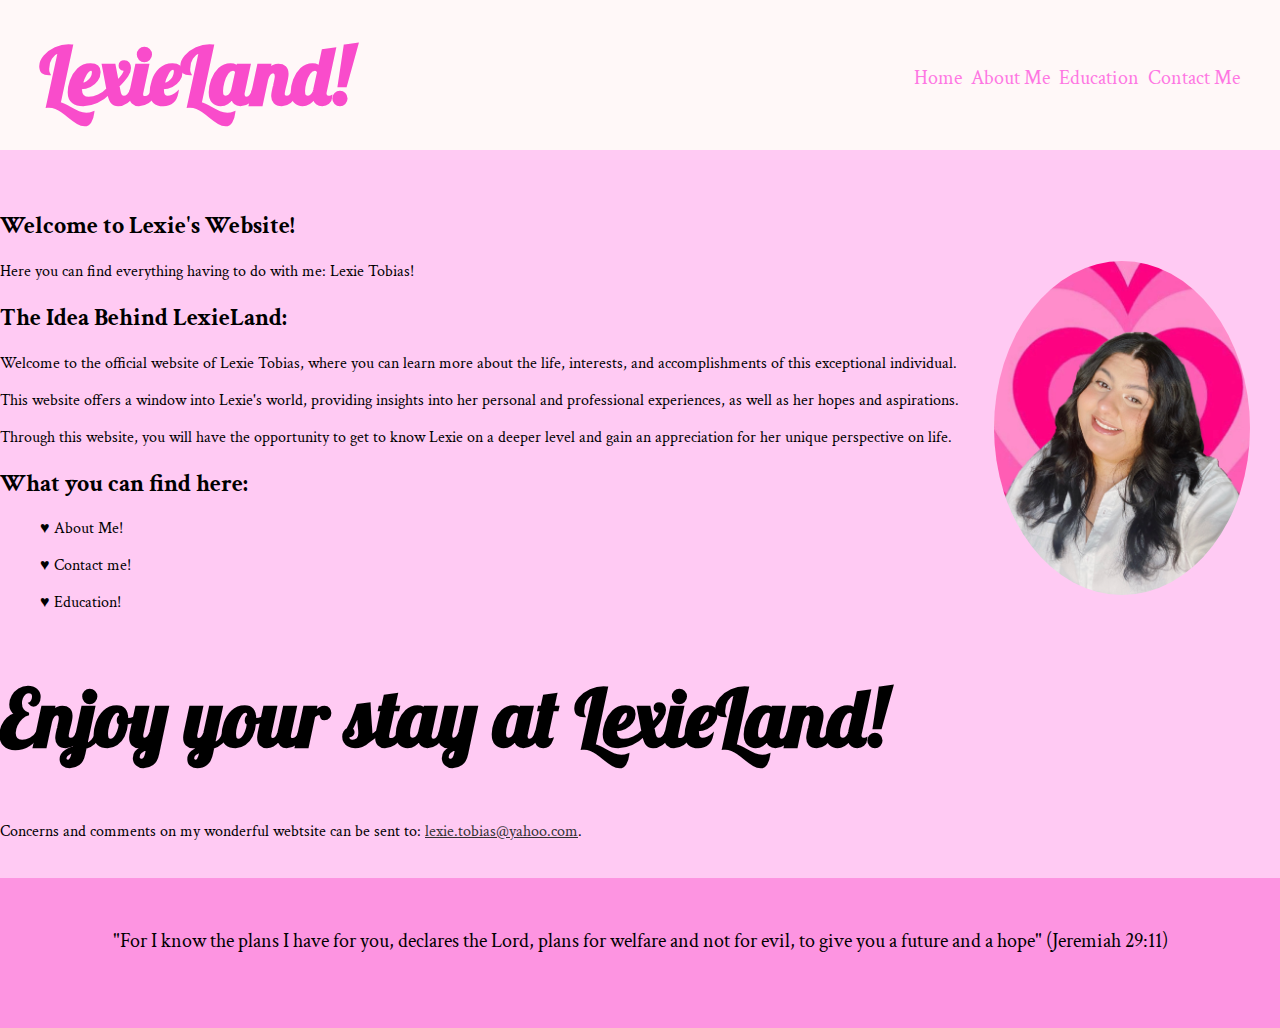
<file: index.html>
<!DOCTYPE html>
<html lang="en">
  <head>
    <meta charset="UTF-8">
    <meta http-equiv="X-UA-Compatible" content="IE=edge">
    <meta name="viewport" content="width=device-width, initial-scale=1.0">
    
    <title>LexieLand</title>
<!--font family-->
<link rel="preconnect" href="https://fonts.googleapis.com">
<link rel="preconnect" href="https://fonts.gstatic.com" crossorigin>
<link href="https://fonts.googleapis.com/css2?family=Crimson+Text:ital,wght@0,600;1,600&family=Lobster&display=swap" rel="stylesheet">

    <link rel="stylesheet" type="text/css" href="css/styles.css">
  </head>
  <body>
    <header>
        <h1>LexieLand!</h1>
        <nav>
            <ul>
                <li><a href= "#">Home</a></li>
                <li><a href= "about.html">About Me</a></li>
                <li><a href="education.html">Education</a></li>
                <li><a href="contact.html">Contact Me</a></li>
            </ul>
        </nav>
    </header>
    <main class="main">

      <h2>Welcome to Lexie's Website!</h2>
      <img class="lexieimage" src="img/mainpic.jpg" width="20%"> 

      <p>Here you can find everything having to do with me: Lexie Tobias!</p>
      <h2>The Idea Behind LexieLand:</h2>
      <p> Welcome to the official website of Lexie Tobias, where you can learn more about the life, interests, and accomplishments of this exceptional individual.</p>
      <p>This website offers a window into Lexie's world, providing insights into her personal and professional experiences, as well as her hopes and aspirations. </p>
      <p>Through this website, you will have the opportunity to get to know Lexie on a deeper level and gain an appreciation for her unique perspective on life.</p>
      <h2>What you can find here:</h2>
      <ul>
        <p>&hearts; About Me!</p>
        <p>&hearts; Contact me!</p>
        <p>&hearts; Education!</p>
      </ul>
      <h1>Enjoy your stay at LexieLand!</h1>
      <p>Concerns and comments on my wonderful webtsite can be sent to: <a href="https://mail.yahoo.com/d/compose/1364739143">lexie.tobias@yahoo.com</a>.</p>
    </main>
    
    <footer>
      <p> "For I know the plans I have for you, declares the Lord, plans for welfare and not for evil, to give you a future and a hope" (Jeremiah 29:11)</p>
      
    </footer>
  </body>
</html>
</file>
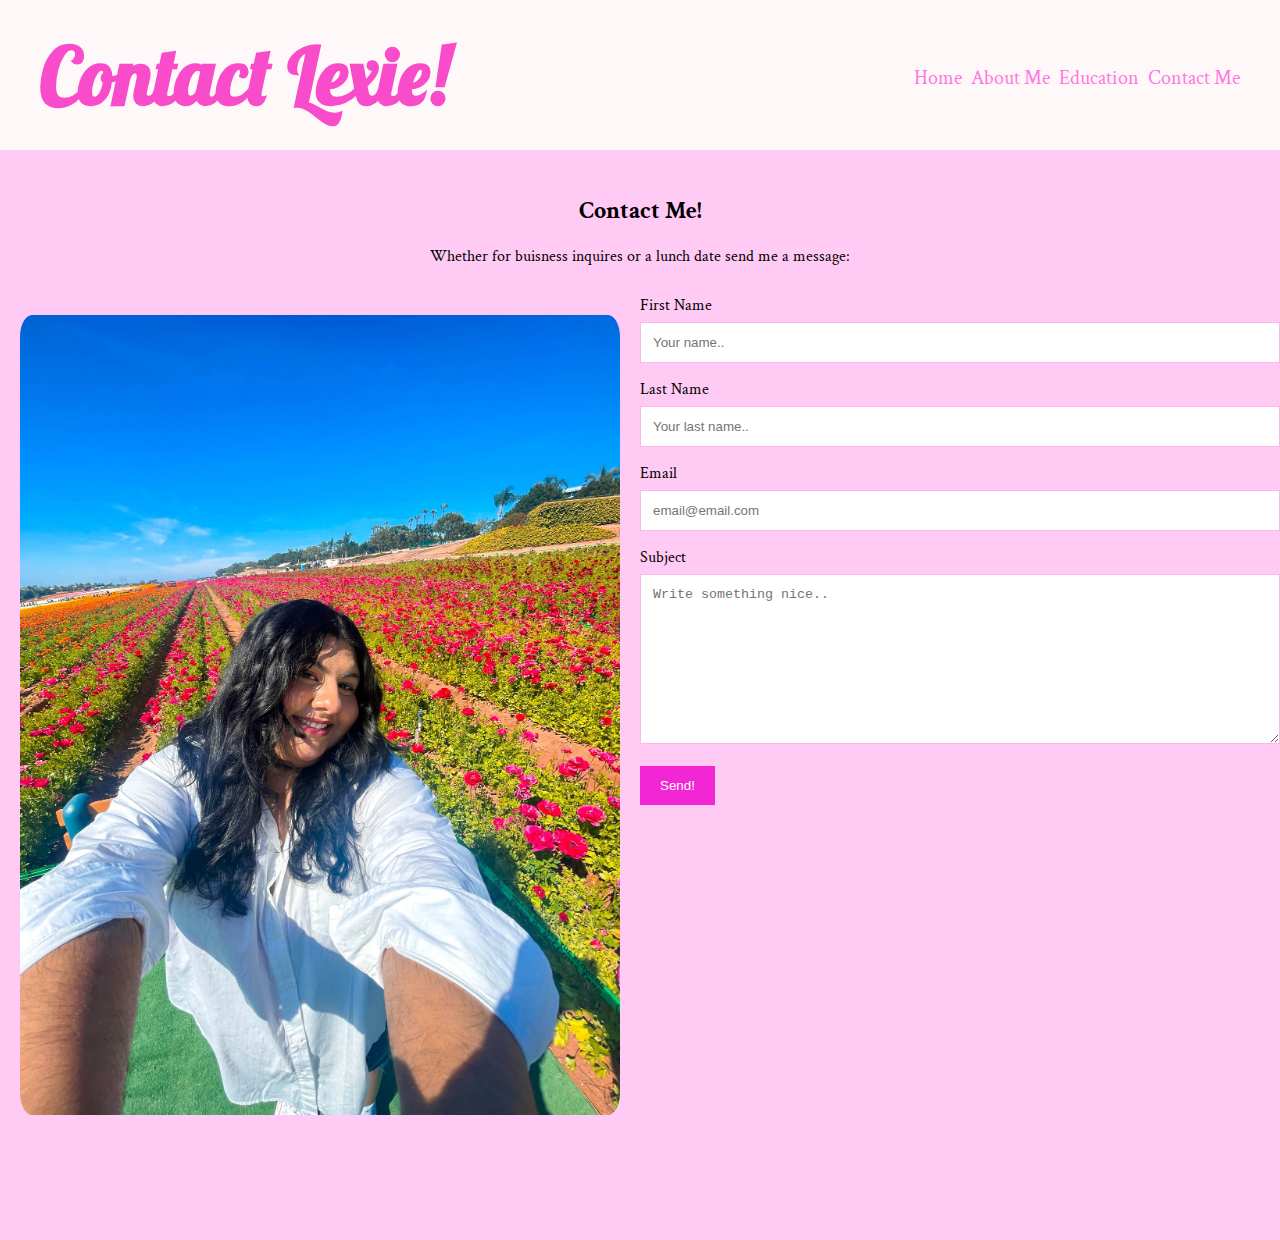
<file: contact.html>
<!DOCTYPE html>
<html lang="en">
  <head>
    <meta charset="UTF-8">
    <meta http-equiv="X-UA-Compatible" content="IE=edge">
    <meta name="viewport" content="width=device-width, initial-scale=1.0">
    
    <title>Contact</title>
<!--font family-->
<link rel="preconnect" href="https://fonts.googleapis.com">
<link rel="preconnect" href="https://fonts.gstatic.com" crossorigin>
<link href="https://fonts.googleapis.com/css2?family=Crimson+Text:ital,wght@0,600;1,600&family=Lobster&display=swap" rel="stylesheet">

    <link rel="stylesheet" type="text/css" href="css/styles.css">
  </head>
  <body>
    <header>
        <h1>Contact Lexie!</h1>
        <nav>
            <ul>
                <li><a href= "index.html">Home</a></li>
                <li><a href= "about.html">About Me</a></li>
                <li><a href="education.html">Education</a></li>
                <li><a href="#">Contact Me</a></li>
            </ul>
        </nav>
    </header>
<body>
    <div id="contact-title">
        <h2>Contact Me!</h2>
        <p>Whether for buisness inquires or a lunch date send me a message: </p>
    </div>
    <img src="img/flowerpic.JPG" width="100%" id="contact-pic">
    <form action="/action_page.php">
        <label for="fname">First Name</label>
        <input type="text" id="fname" name="firstname" placeholder="Your name..">
        <label for="lname">Last Name</label>
        <input type="text" id="lname" name="lastname" placeholder="Your last name..">
        <label for="email">Email</label>
        <input type="text" id="email" name="email" placeholder="email@email.com">
        <label for="subject">Subject</label>
        <textarea id="subject" name="subject" placeholder="Write something nice.." style="height:170px"></textarea>
        <input type="submit" value="Send!">
    </form>
</body>
</html>
</file>
<file: css/styles.css>
body {
  font-family: 'Crimson Text', serif;
  grid-template: 175px 15px repeat(10,1fr) / 15px repeat(10,1fr) 15px;
  display: grid;
  grid-gap: 0;
  margin: 0;
  padding: 0;
  font-size: 16px;
  color: #000000;
  background-color: #ffcaf3;
  width: 100%;
}

header {
  background-color: #fff8f8;
  color: #f94ccb;
  padding: 0 40px;
  grid-row:1/span 1;
  grid-column: 1/span all;
  display: flex;
  justify-content: space-between;
  align-items: center;
  box-sizing: border-box;
  height: 150px;
  width: 100vw;
}

main{
  /* display: grid; */
  /* grid-template-columns: repeat(2, 1fr); */
  grid-row:3/13;
  grid-column: 1/13;
  width: 100vw;
  box-sizing: border-box;
}
.main{
  display: block;
  min-height: calc(100vh - 300px);
}

h1 {
  font-family:'Lobster', cursive;
  font-size: 80px;
}
/* nav bar */
nav ul li {
  display: inline-block;
  font-size: 30px;
  margin-right: 5px;
}

nav ul li:last-child {
  margin-right: 0;
}

nav ul li a {
  text-decoration: none; 
  color: rgb(254, 119, 227);
  font-size: 20px;
}
h2 {
  font-weight: bold;
  font-size: 1.5rem;
}

h3 {
  font-size: 1.2rem;
}

p {
  margin-bottom: 1rem;
}

a {
  color: #333;
}

a:hover {
  color: #000;
}
* {
  box-sizing: border-box;
}

/* Style inputs for contact */
input[type=text], select, textarea {
  width: 100%;
  padding: 12px;
  border: 1px solid #fdb7ed;
  margin-top: 6px;
  margin-bottom: 16px;
  resize: vertical;
}

input[type=submit] {
  background-color: #f226d4;
  color: white;
  padding: 12px 20px;
  border: none;
  cursor: pointer;
}

input[type=submit]:hover {
  background-color: #ffcafc;
}

#contact-pic{
  padding: 20px;
  grid-row: 4/12;
  grid-column: 1/7;
  border-radius:5%;
}

#contact-title{
  grid-column: 1/span all;
  grid-row:2/4;
  text-align: center;
}

form{
  grid-row: 4/12;
  grid-column: 7/13;
}

/* Responsive layout - when the screen is less than 600px wide, make the two columns stack on top of each other instead of next to each other */
@media screen and (max-width: 600px) {
  .column, input[type=submit] {
    width: 100%;
    margin-top: 0;
  }
}

footer{
  grid-row: 13;
  grid-column:1/13;
}

.lexieimage{

  border-radius: 100%;
  /* width: 350px;
   height: 400px; */
   position: absolute;
   right: 30px;
 
}
.flex-thing {
  display: grid;
  grid-template-columns: repeat(2, 1fr);
  width: 100%;
}
/* code for pictures in about me when uncommented */
.image-container {
  display: inline-flex;
  flex-direction: column;
  justify-content: space-around;
  /* align-items: flex-end; */
}
.image-row-1 {
  width: 100%;
  display: flex;
  align-items: center;
  justify-content: space-between;
}
.image-row-2 {
  width: 100%;
  display: flex;
  align-items: center;
  justify-content: center;
}
.image-row-2 img {
  width: 500px !important;
}
.image-container img {
  width: 250px;
  /* height: 200px; */
  display: block;
}
.about h3{
font-weight: bold;

}

footer{
  text-align: center;
  font-size: 20px;
  bottom: auto;
  width: 100%;
  height: 150px;
  margin-top: 20px;
  padding-top: 30px;
  background-color: rgb(253, 148, 225);
}
.grid{
  position: relative;
  top: 1%;
  width: 100%;
  display: grid;
  grid-template-columns: repeat(3, 1fr);
  grid-template-rows: 1fr 1fr;

}
figure{
  width: 100%;
  height: 100%;
  display: flex;
  flex-flow: column;
  align-items: center;
  text-align: center;
}

figure img{
  display: block;
  width: 90%;
  height: auto;
}
#college-pic{
  width: 420px;
}
</file>
